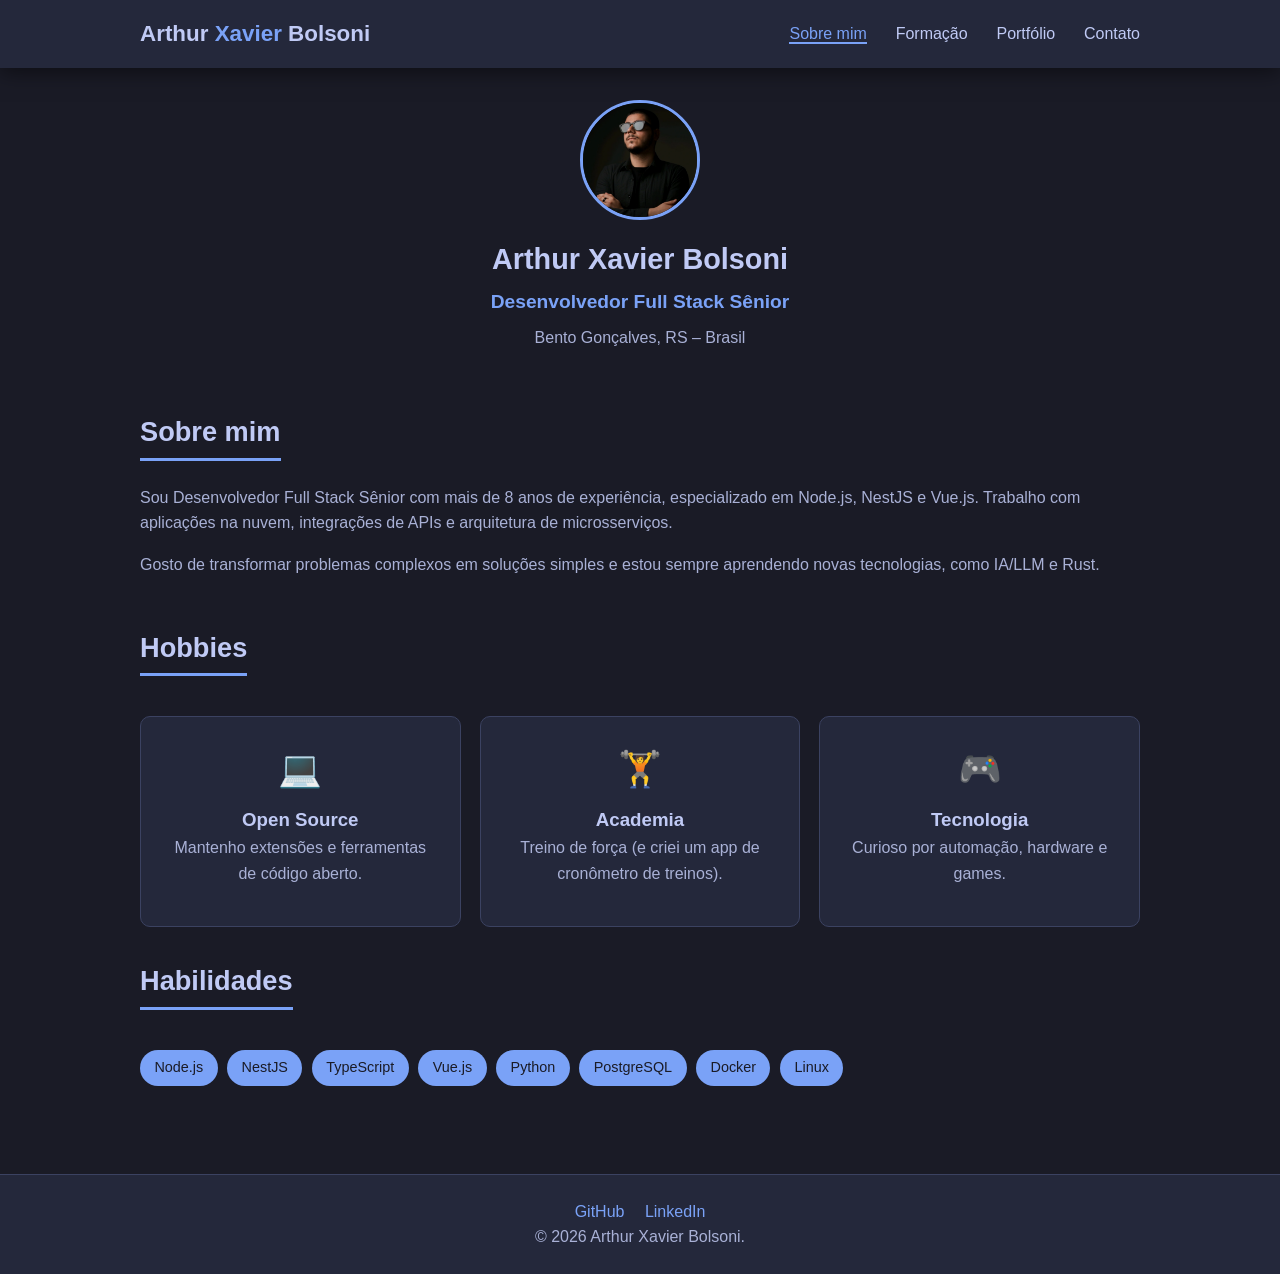
<file: index.html>
<!DOCTYPE html>
<!-- Página inicial - Sobre mim -->
<html lang="pt-BR">
<head>
  <meta charset="UTF-8" />
  <meta name="viewport" content="width=device-width, initial-scale=1.0" />
  <title>Arthur Bolsoni | Sobre mim</title>
  <link rel="stylesheet" href="css/style.css" />
</head>
<body>

  <!-- Menu do topo -->
  <header>
    <nav class="navbar container">
      <div class="logo">Arthur <span>Xavier</span> Bolsoni</div>
      <!-- botão do menu no celular -->
      <button class="btn-menu" id="btn-menu" aria-label="Abrir menu">
        <span></span><span></span><span></span>
      </button>
      <!-- a página atual fica com a classe active -->
      <ul class="menu" id="menu">
        <li><a href="index.html" class="active">Sobre mim</a></li>
        <li><a href="formacao.html">Formação</a></li>
        <li><a href="portfolio.html">Portfólio</a></li>
        <li><a href="contato.html">Contato</a></li>
      </ul>
    </nav>
  </header>

  <main>
    <!-- Apresentação -->
    <section class="hero container">
      <img class="foto" src="img/foto.png" alt="Foto de Arthur Xavier Bolsoni" />
      <h1>Arthur Xavier Bolsoni</h1>
      <p class="cargo">Desenvolvedor Full Stack Sênior</p>
      <p class="local">Bento Gonçalves, RS – Brasil</p>
    </section>

    <section class="secao container">
      <h2 class="titulo-secao">Sobre mim</h2>
      <p class="texto">
        Sou Desenvolvedor Full Stack Sênior com mais de 8 anos de experiência,
        especializado em Node.js, NestJS e Vue.js. Trabalho com aplicações na
        nuvem, integrações de APIs e arquitetura de microsserviços.
      </p>
      <p class="texto">
        Gosto de transformar problemas complexos em soluções simples e estou
        sempre aprendendo novas tecnologias, como IA/LLM e Rust.
      </p>

      <!-- Hobbies -->
      <h2 class="titulo-secao" style="margin-top:2rem;">Hobbies</h2>
      <div class="grid">
        <div class="card">
          <div class="icone">💻</div>
          <h3>Open Source</h3>
          <p class="texto">Mantenho extensões e ferramentas de código aberto.</p>
        </div>
        <div class="card">
          <div class="icone">🏋️</div>
          <h3>Academia</h3>
          <p class="texto">Treino de força (e criei um app de cronômetro de treinos).</p>
        </div>
        <div class="card">
          <div class="icone">🎮</div>
          <h3>Tecnologia</h3>
          <p class="texto">Curioso por automação, hardware e games.</p>
        </div>
      </div>

      <!-- Habilidades -->
      <h2 class="titulo-secao" style="margin-top:2rem;">Habilidades</h2>
      <div class="tags">
        <span class="tag">Node.js</span>
        <span class="tag">NestJS</span>
        <span class="tag">TypeScript</span>
        <span class="tag">Vue.js</span>
        <span class="tag">Python</span>
        <span class="tag">PostgreSQL</span>
        <span class="tag">Docker</span>
        <span class="tag">Linux</span>
      </div>
    </section>
  </main>

  <!-- Rodapé -->
  <footer>
    <div class="container">
      <a href="https://github.com/arthurbolsoni" target="_blank">GitHub</a>
      <a href="https://www.linkedin.com/in/arthurbolsoni/" target="_blank">LinkedIn</a>
      <p>&copy; 2026 Arthur Xavier Bolsoni.</p>
    </div>
  </footer>

  <script src="js/script.js"></script>
</body>
</html>
</file>
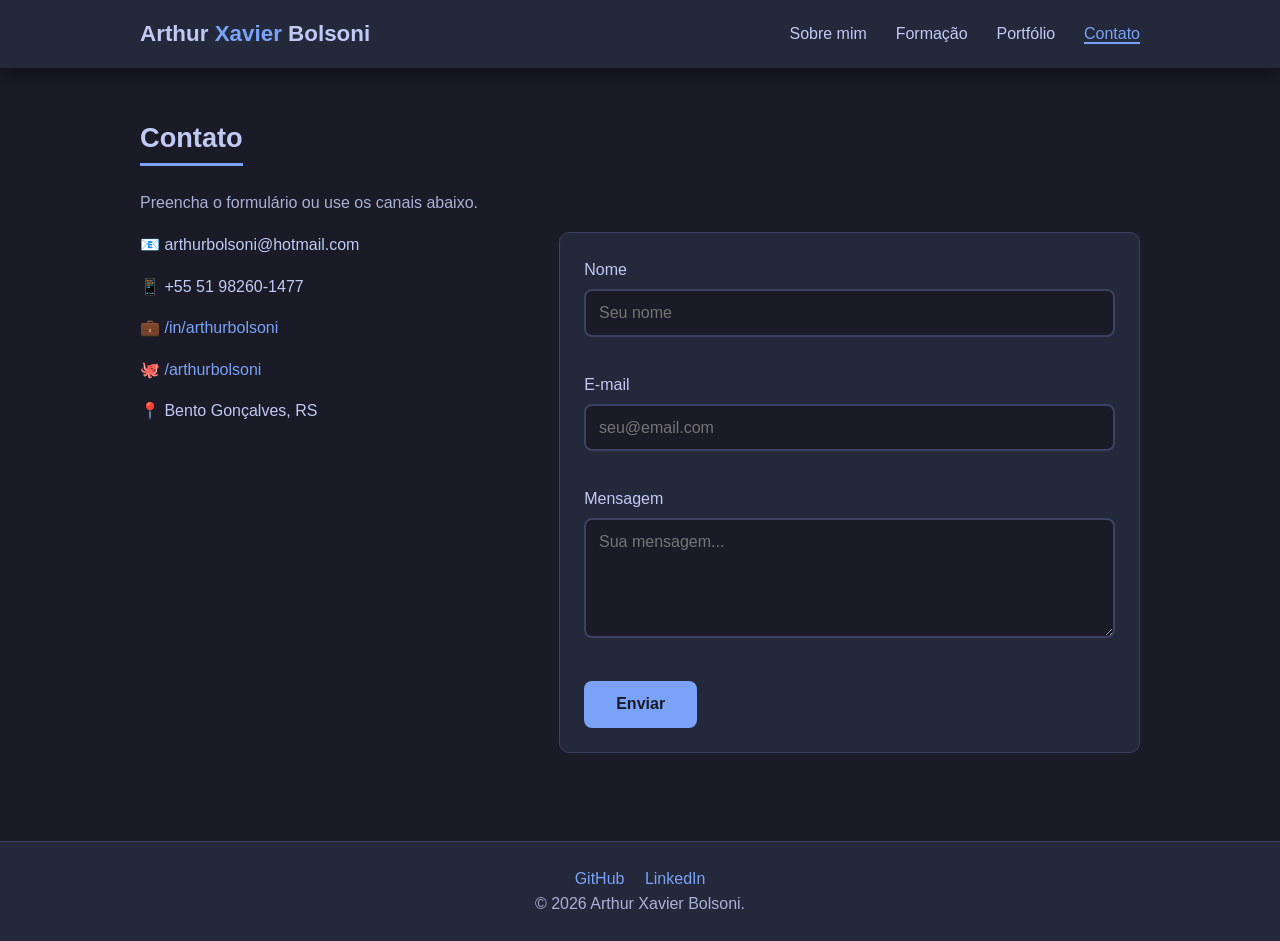
<file: contato.html>
<!DOCTYPE html>
<!-- Página de contato -->
<html lang="pt-BR">
<head>
  <meta charset="UTF-8" />
  <meta name="viewport" content="width=device-width, initial-scale=1.0" />
  <title>Arthur Bolsoni | Contato</title>
  <link rel="stylesheet" href="css/style.css" />
</head>
<body>

  <!-- Menu do topo -->
  <header>
    <nav class="navbar container">
      <div class="logo">Arthur <span>Xavier</span> Bolsoni</div>
      <button class="btn-menu" id="btn-menu" aria-label="Abrir menu">
        <span></span><span></span><span></span>
      </button>
      <ul class="menu" id="menu">
        <li><a href="index.html">Sobre mim</a></li>
        <li><a href="formacao.html">Formação</a></li>
        <li><a href="portfolio.html">Portfólio</a></li>
        <li><a href="contato.html" class="active">Contato</a></li>
      </ul>
    </nav>
  </header>

  <main>
    <section class="secao container" style="padding-top:3rem;">
      <h2 class="titulo-secao">Contato</h2>
      <p class="texto">Preencha o formulário ou use os canais abaixo.</p>

      <div class="contato-grid">
        <!-- meus contatos -->
        <div class="info-contato">
          <p>📧 arthurbolsoni@hotmail.com</p>
          <p>📱 +55 51 98260-1477</p>
          <p>💼 <a href="https://www.linkedin.com/in/arthurbolsoni/" target="_blank">/in/arthurbolsoni</a></p>
          <p>🐙 <a href="https://github.com/arthurbolsoni" target="_blank">/arthurbolsoni</a></p>
          <p>📍 Bento Gonçalves, RS</p>
        </div>

        <!-- novalidate desliga a validação do navegador pra eu validar pelo JS -->
        <form id="form-contato" class="card" novalidate>
          <div class="form-grupo">
            <label for="nome">Nome</label>
            <input type="text" id="nome" placeholder="Seu nome" />
            <span class="mensagem-erro"></span>
          </div>

          <div class="form-grupo">
            <label for="email">E-mail</label>
            <input type="email" id="email" placeholder="seu@email.com" />
            <span class="mensagem-erro"></span>
          </div>

          <div class="form-grupo">
            <label for="mensagem">Mensagem</label>
            <textarea id="mensagem" rows="5" placeholder="Sua mensagem..."></textarea>
            <span class="mensagem-erro"></span>
          </div>

          <button type="submit" class="btn">Enviar</button>
        </form>
      </div>
    </section>
  </main>

  <footer>
    <div class="container">
      <a href="https://github.com/arthurbolsoni" target="_blank">GitHub</a>
      <a href="https://www.linkedin.com/in/arthurbolsoni/" target="_blank">LinkedIn</a>
      <p>&copy; 2026 Arthur Xavier Bolsoni.</p>
    </div>
  </footer>

  <script src="js/script.js"></script>
</body>
</html>
</file>
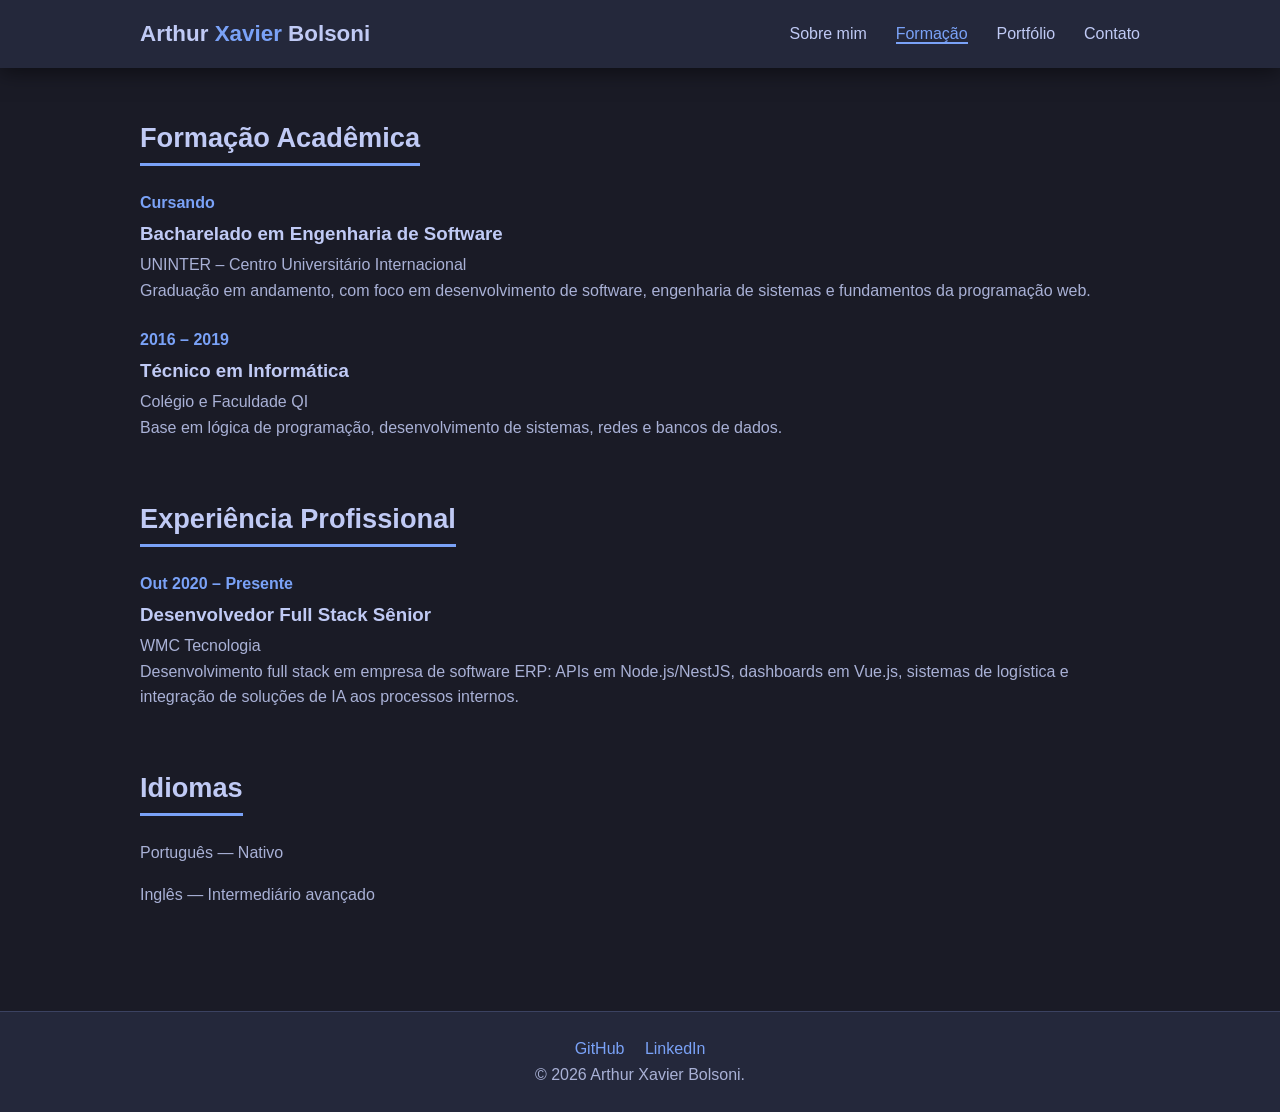
<file: formacao.html>
<!DOCTYPE html>
<!-- Página de formação -->
<html lang="pt-BR">
<head>
  <meta charset="UTF-8" />
  <meta name="viewport" content="width=device-width, initial-scale=1.0" />
  <title>Arthur Bolsoni | Formação</title>
  <link rel="stylesheet" href="css/style.css" />
</head>
<body>

  <!-- Menu do topo -->
  <header>
    <nav class="navbar container">
      <div class="logo">Arthur <span>Xavier</span> Bolsoni</div>
      <button class="btn-menu" id="btn-menu" aria-label="Abrir menu">
        <span></span><span></span><span></span>
      </button>
      <ul class="menu" id="menu">
        <li><a href="index.html">Sobre mim</a></li>
        <li><a href="formacao.html" class="active">Formação</a></li>
        <li><a href="portfolio.html">Portfólio</a></li>
        <li><a href="contato.html">Contato</a></li>
      </ul>
    </nav>
  </header>

  <main>
    <section class="secao container" style="padding-top:3rem;">
      <h2 class="titulo-secao">Formação Acadêmica</h2>
      <div class="item-formacao">
        <span class="periodo">Cursando</span>
        <h3>Bacharelado em Engenharia de Software</h3>
        <p class="instituicao">UNINTER – Centro Universitário Internacional</p>
        <p class="texto">
          Graduação em andamento, com foco em desenvolvimento de software,
          engenharia de sistemas e fundamentos da programação web.
        </p>
      </div>
      <div class="item-formacao">
        <span class="periodo">2016 – 2019</span>
        <h3>Técnico em Informática</h3>
        <p class="instituicao">Colégio e Faculdade QI</p>
        <p class="texto">
          Base em lógica de programação, desenvolvimento de sistemas, redes e
          bancos de dados.
        </p>
      </div>

      <h2 class="titulo-secao" style="margin-top:2rem;">Experiência Profissional</h2>
      <div class="item-formacao">
        <span class="periodo">Out 2020 – Presente</span>
        <h3>Desenvolvedor Full Stack Sênior</h3>
        <p class="instituicao">WMC Tecnologia</p>
        <p class="texto">
          Desenvolvimento full stack em empresa de software ERP: APIs em
          Node.js/NestJS, dashboards em Vue.js, sistemas de logística e
          integração de soluções de IA aos processos internos.
        </p>
      </div>

      <h2 class="titulo-secao" style="margin-top:2rem;">Idiomas</h2>
      <p class="texto">Português — Nativo</p>
      <p class="texto">Inglês — Intermediário avançado</p>
    </section>
  </main>

  <footer>
    <div class="container">
      <a href="https://github.com/arthurbolsoni" target="_blank">GitHub</a>
      <a href="https://www.linkedin.com/in/arthurbolsoni/" target="_blank">LinkedIn</a>
      <p>&copy; 2026 Arthur Xavier Bolsoni.</p>
    </div>
  </footer>

  <script src="js/script.js"></script>
</body>
</html>
</file>
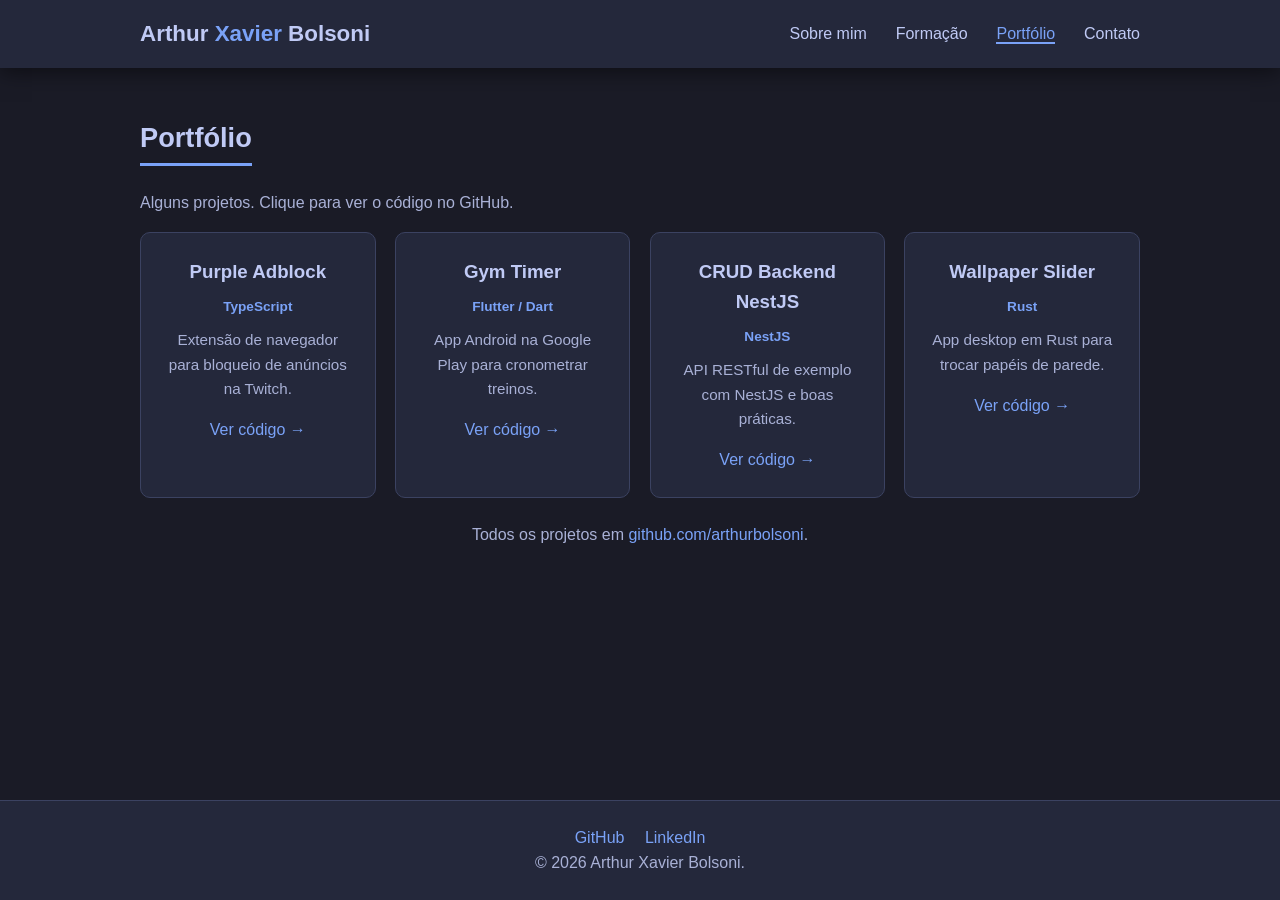
<file: portfolio.html>
<!DOCTYPE html>
<!-- Página de portfólio -->
<html lang="pt-BR">
<head>
  <meta charset="UTF-8" />
  <meta name="viewport" content="width=device-width, initial-scale=1.0" />
  <title>Arthur Bolsoni | Portfólio</title>
  <link rel="stylesheet" href="css/style.css" />
</head>
<body>

  <!-- Menu do topo -->
  <header>
    <nav class="navbar container">
      <div class="logo">Arthur <span>Xavier</span> Bolsoni</div>
      <button class="btn-menu" id="btn-menu" aria-label="Abrir menu">
        <span></span><span></span><span></span>
      </button>
      <ul class="menu" id="menu">
        <li><a href="index.html">Sobre mim</a></li>
        <li><a href="formacao.html">Formação</a></li>
        <li><a href="portfolio.html" class="active">Portfólio</a></li>
        <li><a href="contato.html">Contato</a></li>
      </ul>
    </nav>
  </header>

  <main>
    <section class="secao container" style="padding-top:3rem;">
      <h2 class="titulo-secao">Portfólio</h2>
      <p class="texto">Alguns projetos. Clique para ver o código no GitHub.</p>

      <!-- meus projetos -->
      <div class="grid">
        <div class="card projeto">
          <h3>Purple Adblock</h3>
          <span class="linguagem">TypeScript</span>
          <p>Extensão de navegador para bloqueio de anúncios na Twitch.</p>
          <a href="https://github.com/arthurbolsoni/Purple-adblock" target="_blank">Ver código →</a>
        </div>

        <div class="card projeto">
          <h3>Gym Timer</h3>
          <span class="linguagem">Flutter / Dart</span>
          <p>App Android na Google Play para cronometrar treinos.</p>
          <a href="https://github.com/arthurbolsoni/gym-cronometro" target="_blank">Ver código →</a>
        </div>

        <div class="card projeto">
          <h3>CRUD Backend NestJS</h3>
          <span class="linguagem">NestJS</span>
          <p>API RESTful de exemplo com NestJS e boas práticas.</p>
          <a href="https://github.com/arthurbolsoni/crud-backend-nestjs" target="_blank">Ver código →</a>
        </div>

        <div class="card projeto">
          <h3>Wallpaper Slider</h3>
          <span class="linguagem">Rust</span>
          <p>App desktop em Rust para trocar papéis de parede.</p>
          <a href="https://github.com/arthurbolsoni/wallpaperslider" target="_blank">Ver código →</a>
        </div>
      </div>

      <p class="texto" style="margin-top:1.5rem; text-align:center;">
        Todos os projetos em
        <a href="https://github.com/arthurbolsoni" target="_blank">github.com/arthurbolsoni</a>.
      </p>
    </section>
  </main>

  <footer>
    <div class="container">
      <a href="https://github.com/arthurbolsoni" target="_blank">GitHub</a>
      <a href="https://www.linkedin.com/in/arthurbolsoni/" target="_blank">LinkedIn</a>
      <p>&copy; 2026 Arthur Xavier Bolsoni.</p>
    </div>
  </footer>

  <script src="js/script.js"></script>
</body>
</html>
</file>
<file: css/style.css>
/* Estilos do meu portfólio */

/* Cores do site (paleta Tokyo Night) */
:root {
  --cor-fundo: #1a1b26;            /* fundo */
  --cor-superficie: #24283b;       /* cards e menu */
  --cor-texto: #c0caf5;            /* texto */
  --cor-texto-suave: #a9b1d6;      /* texto secundário */
  --cor-destaque: #7aa2f7;         /* azul (cor principal) */
  --cor-destaque-escuro: #bb9af7;  /* roxo (usado no hover) */
  --cor-contraste: #1a1b26;        /* texto escuro em cima do azul */
  --cor-borda: #3b4261;
  --sombra: 0 4px 20px rgba(0, 0, 0, 0.5);
}

/* Reset básico */
* {
  margin: 0;
  padding: 0;
  box-sizing: border-box;
}

html {
  scroll-behavior: smooth;
}

body {
  font-family: "Segoe UI", Arial, sans-serif;
  background-color: var(--cor-fundo);
  color: var(--cor-texto);
  line-height: 1.6;
  /* segura o rodapé no fim mesmo com pouca coisa na página */
  display: flex;
  flex-direction: column;
  min-height: 100vh;
}

/* o conteúdo cresce e empurra o rodapé pra baixo */
main {
  flex: 1;
}

a {
  color: var(--cor-destaque);
  text-decoration: none;
}

a:hover {
  color: var(--cor-destaque-escuro);
}

/* Container central para limitar a largura do conteúdo */
.container {
  width: 90%;
  max-width: 1000px;
  margin: 0 auto;
}

/* ---------- Cabeçalho e menu (fixo no topo em todas as páginas) ---------- */
header {
  position: sticky;
  top: 0;
  z-index: 1000;
  background-color: var(--cor-superficie);
  box-shadow: var(--sombra);
}

.navbar {
  display: flex;
  align-items: center;
  justify-content: space-between;
  padding: 1rem 0;
}

.logo {
  font-size: 1.4rem;
  font-weight: bold;
}

.logo span {
  color: var(--cor-destaque);
}

.menu {
  list-style: none;
  display: flex;
  gap: 1.8rem;
}

.menu a {
  color: var(--cor-texto);
  font-weight: 500;
}

/* Link da página atual em destaque */
.menu a.active {
  color: var(--cor-destaque);
  border-bottom: 2px solid var(--cor-destaque);
}

/* Botão do menu que aparece no celular */
.btn-menu {
  display: none;
  flex-direction: column;
  gap: 5px;
  background: none;
  border: none;
  cursor: pointer;
}

.btn-menu span {
  width: 26px;
  height: 3px;
  background-color: var(--cor-texto);
  border-radius: 2px;
}

/* ---------- Seção de destaque (hero) ---------- */
.hero {
  text-align: center;
  padding: 2rem 0 1.2rem;
}

.hero .foto {
  width: 120px;
  height: 120px;
  border-radius: 50%;
  object-fit: cover;             /* recorta a imagem no círculo sem distorcer */
  margin: 0 auto 1rem;
  display: block;
  border: 3px solid var(--cor-destaque);
}

.hero h1 {
  font-size: 1.8rem;
  margin-bottom: 0.3rem;
}

.hero .cargo {
  color: var(--cor-destaque);
  font-size: 1.2rem;
  font-weight: bold;
  margin-bottom: 0.5rem;
}

.hero .local {
  color: var(--cor-texto-suave);
}

/* ---------- Títulos e textos das seções ---------- */
.secao {
  padding: 2.5rem 0;
}

.titulo-secao {
  font-size: 1.7rem;
  margin-bottom: 1.5rem;
  border-bottom: 3px solid var(--cor-destaque);
  display: inline-block;
  padding-bottom: 4px;
}

.texto {
  color: var(--cor-texto-suave);
  margin-bottom: 1rem;
}

/* Caixa usada nas seções */
.card {
  background-color: var(--cor-superficie);
  border: 1px solid var(--cor-borda);
  border-radius: 10px;
  padding: 1.5rem;
}

/* Grade de hobbies */
.grid {
  display: grid;
  grid-template-columns: repeat(auto-fit, minmax(220px, 1fr));
  gap: 1.2rem;
  margin-top: 1rem;
}

.grid .card {
  text-align: center;
}

.grid .icone {
  font-size: 2.2rem;
  margin-bottom: 0.5rem;
}

/* Tags de habilidades */
.tags {
  display: flex;
  flex-wrap: wrap;
  gap: 0.6rem;
  margin-top: 1rem;
}

.tag {
  background-color: var(--cor-destaque);
  color: var(--cor-contraste);
  padding: 0.4rem 0.9rem;
  border-radius: 20px;
  font-size: 0.9rem;
}

/* ---------- Formação (lista simples) ---------- */
.item-formacao {
  margin-bottom: 1.5rem;
}

.item-formacao .periodo {
  color: var(--cor-destaque);
  font-weight: bold;
}

.item-formacao h3 {
  margin: 0.2rem 0;
}

.item-formacao .instituicao {
  color: var(--cor-texto-suave);
}

/* ---------- Portfólio (grade de projetos) ---------- */
.projeto h3 {
  margin-bottom: 0.4rem;
}

.projeto .linguagem {
  color: var(--cor-destaque);
  font-size: 0.85rem;
  font-weight: bold;
}

.projeto p {
  color: var(--cor-texto-suave);
  font-size: 0.95rem;
  margin: 0.6rem 0 1rem;
}

/* ---------- Contato e formulário ---------- */
.contato-grid {
  display: grid;
  grid-template-columns: 1fr 1.5fr;
  gap: 2rem;
  align-items: start;
}

.info-contato p {
  margin-bottom: 1rem;
}

.form-grupo {
  margin-bottom: 1.2rem;
}

.form-grupo label {
  display: block;
  margin-bottom: 0.4rem;
}

.form-grupo input,
.form-grupo textarea {
  width: 100%;
  padding: 0.8rem;
  border: 2px solid var(--cor-borda);
  border-radius: 8px;
  background-color: var(--cor-fundo);
  color: var(--cor-texto);
  font-family: inherit;
  font-size: 1rem;
}

/* Campo com erro (marcado pelo JavaScript) */
.form-grupo input.erro,
.form-grupo textarea.erro {
  border-color: #e74c3c;
}

.mensagem-erro {
  color: #e74c3c;
  font-size: 0.85rem;
  display: block;
  min-height: 1rem;
}

.btn {
  background-color: var(--cor-destaque);
  color: var(--cor-contraste);
  border: none;
  padding: 0.9rem 2rem;
  border-radius: 8px;
  font-size: 1rem;
  font-weight: bold;
  cursor: pointer;
}

.btn:hover {
  background-color: var(--cor-destaque-escuro);
}

/* ---------- Rodapé ---------- */
footer {
  background-color: var(--cor-superficie);
  border-top: 1px solid var(--cor-borda);
  text-align: center;
  padding: 1.5rem 0;
  margin-top: 3rem;
  color: var(--cor-texto-suave);
}

footer a {
  margin: 0 0.5rem;
}

/* ---------- Responsivo (celular) ---------- */
@media (max-width: 768px) {
  /* mostra o botão hambúrguer */
  .btn-menu {
    display: flex;
  }

  /* menu vira lista vertical, escondido até o JS abrir */
  .menu {
    display: none;
    position: absolute;
    top: 100%;
    left: 0;
    right: 0;
    flex-direction: column;
    background-color: var(--cor-superficie);
    padding: 1rem 0;
    gap: 1rem;
    box-shadow: var(--sombra);
  }

  .menu.aberto {
    display: flex;
  }

  .contato-grid {
    grid-template-columns: 1fr;
  }
}
</file>
